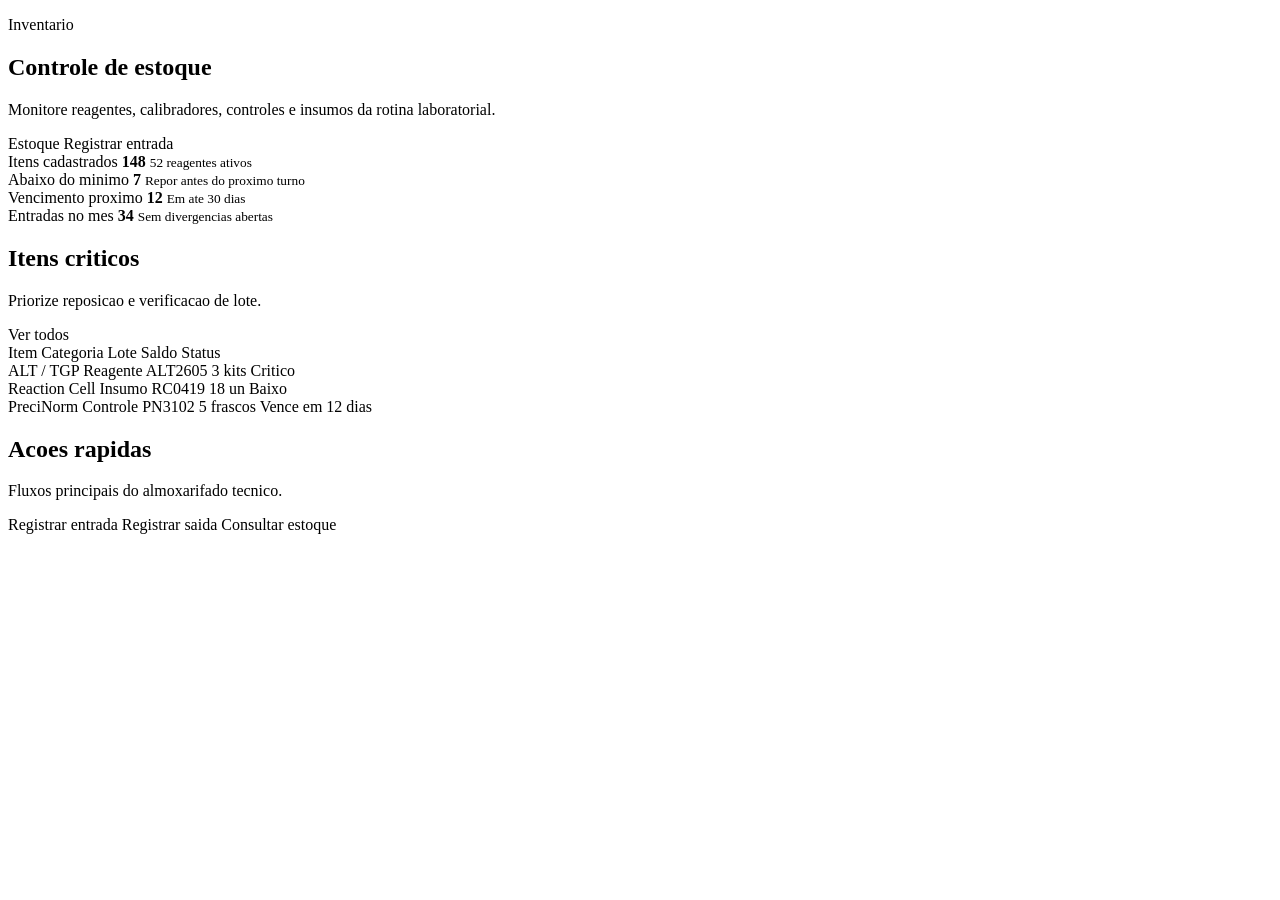
<file: src/main/resources/templates/inventory/index.html>
<!DOCTYPE html>
<html lang="pt-br" xmlns:th="http://www.thymeleaf.org"
      th:replace="~{layout/base :: layout(~{::content})}">

<th:block th:fragment="content">
    <section class="lims-page inventory-page">
        <div class="page-header">
            <div>
                <p class="page-kicker">Inventario</p>
                <h1>Controle de estoque</h1>
                <p>Monitore reagentes, calibradores, controles e insumos da rotina laboratorial.</p>
            </div>
            <div class="page-actions">
                <a class="btn btn-light btn-sm" th:href="@{/inventory/list}">
                    <i class="fas fa-list"></i>
                    Estoque
                </a>
                <a class="btn btn-primary btn-sm" th:href="@{/inventory/entry}">
                    <i class="fas fa-plus"></i>
                    Registrar entrada
                </a>
            </div>
        </div>

        <div class="metric-grid">
            <article class="metric-card metric-primary">
                <div class="metric-icon">
                    <i class="fas fa-flask"></i>
                </div>
                <div>
                    <span class="metric-label">Itens cadastrados</span>
                    <strong>148</strong>
                    <small>52 reagentes ativos</small>
                </div>
            </article>
            <article class="metric-card metric-warning">
                <div class="metric-icon">
                    <i class="fas fa-arrow-down"></i>
                </div>
                <div>
                    <span class="metric-label">Abaixo do minimo</span>
                    <strong>7</strong>
                    <small>Repor antes do proximo turno</small>
                </div>
            </article>
            <article class="metric-card metric-danger">
                <div class="metric-icon">
                    <i class="fas fa-calendar-times"></i>
                </div>
                <div>
                    <span class="metric-label">Vencimento proximo</span>
                    <strong>12</strong>
                    <small>Em ate 30 dias</small>
                </div>
            </article>
            <article class="metric-card metric-success">
                <div class="metric-icon">
                    <i class="fas fa-check-double"></i>
                </div>
                <div>
                    <span class="metric-label">Entradas no mes</span>
                    <strong>34</strong>
                    <small>Sem divergencias abertas</small>
                </div>
            </article>
        </div>

        <div class="dashboard-grid">
            <section class="dashboard-panel panel-wide">
                <div class="panel-heading">
                    <div>
                        <h2>Itens criticos</h2>
                        <p>Priorize reposicao e verificacao de lote.</p>
                    </div>
                    <a th:href="@{/inventory/list}">Ver todos</a>
                </div>

                <div class="inventory-table">
                    <div class="inventory-row inventory-head">
                        <span>Item</span>
                        <span>Categoria</span>
                        <span>Lote</span>
                        <span>Saldo</span>
                        <span>Status</span>
                    </div>
                    <div class="inventory-row">
                        <span>ALT / TGP</span>
                        <span>Reagente</span>
                        <span>ALT2605</span>
                        <span>3 kits</span>
                        <span class="status-pill danger">Critico</span>
                    </div>
                    <div class="inventory-row">
                        <span>Reaction Cell</span>
                        <span>Insumo</span>
                        <span>RC0419</span>
                        <span>18 un</span>
                        <span class="status-pill warning">Baixo</span>
                    </div>
                    <div class="inventory-row">
                        <span>PreciNorm</span>
                        <span>Controle</span>
                        <span>PN3102</span>
                        <span>5 frascos</span>
                        <span class="status-pill warning">Vence em 12 dias</span>
                    </div>
                </div>
            </section>

            <section class="dashboard-panel">
                <div class="panel-heading">
                    <div>
                        <h2>Acoes rapidas</h2>
                        <p>Fluxos principais do almoxarifado tecnico.</p>
                    </div>
                </div>
                <div class="quick-actions">
                    <a th:href="@{/inventory/entry}">
                        <i class="fas fa-arrow-circle-down"></i>
                        <span>Registrar entrada</span>
                    </a>
                    <a th:href="@{/inventory/exit}">
                        <i class="fas fa-arrow-circle-up"></i>
                        <span>Registrar saida</span>
                    </a>
                    <a th:href="@{/inventory/list}">
                        <i class="fas fa-search"></i>
                        <span>Consultar estoque</span>
                    </a>
                </div>
            </section>
        </div>
    </section>
</th:block>

</html>
</file>
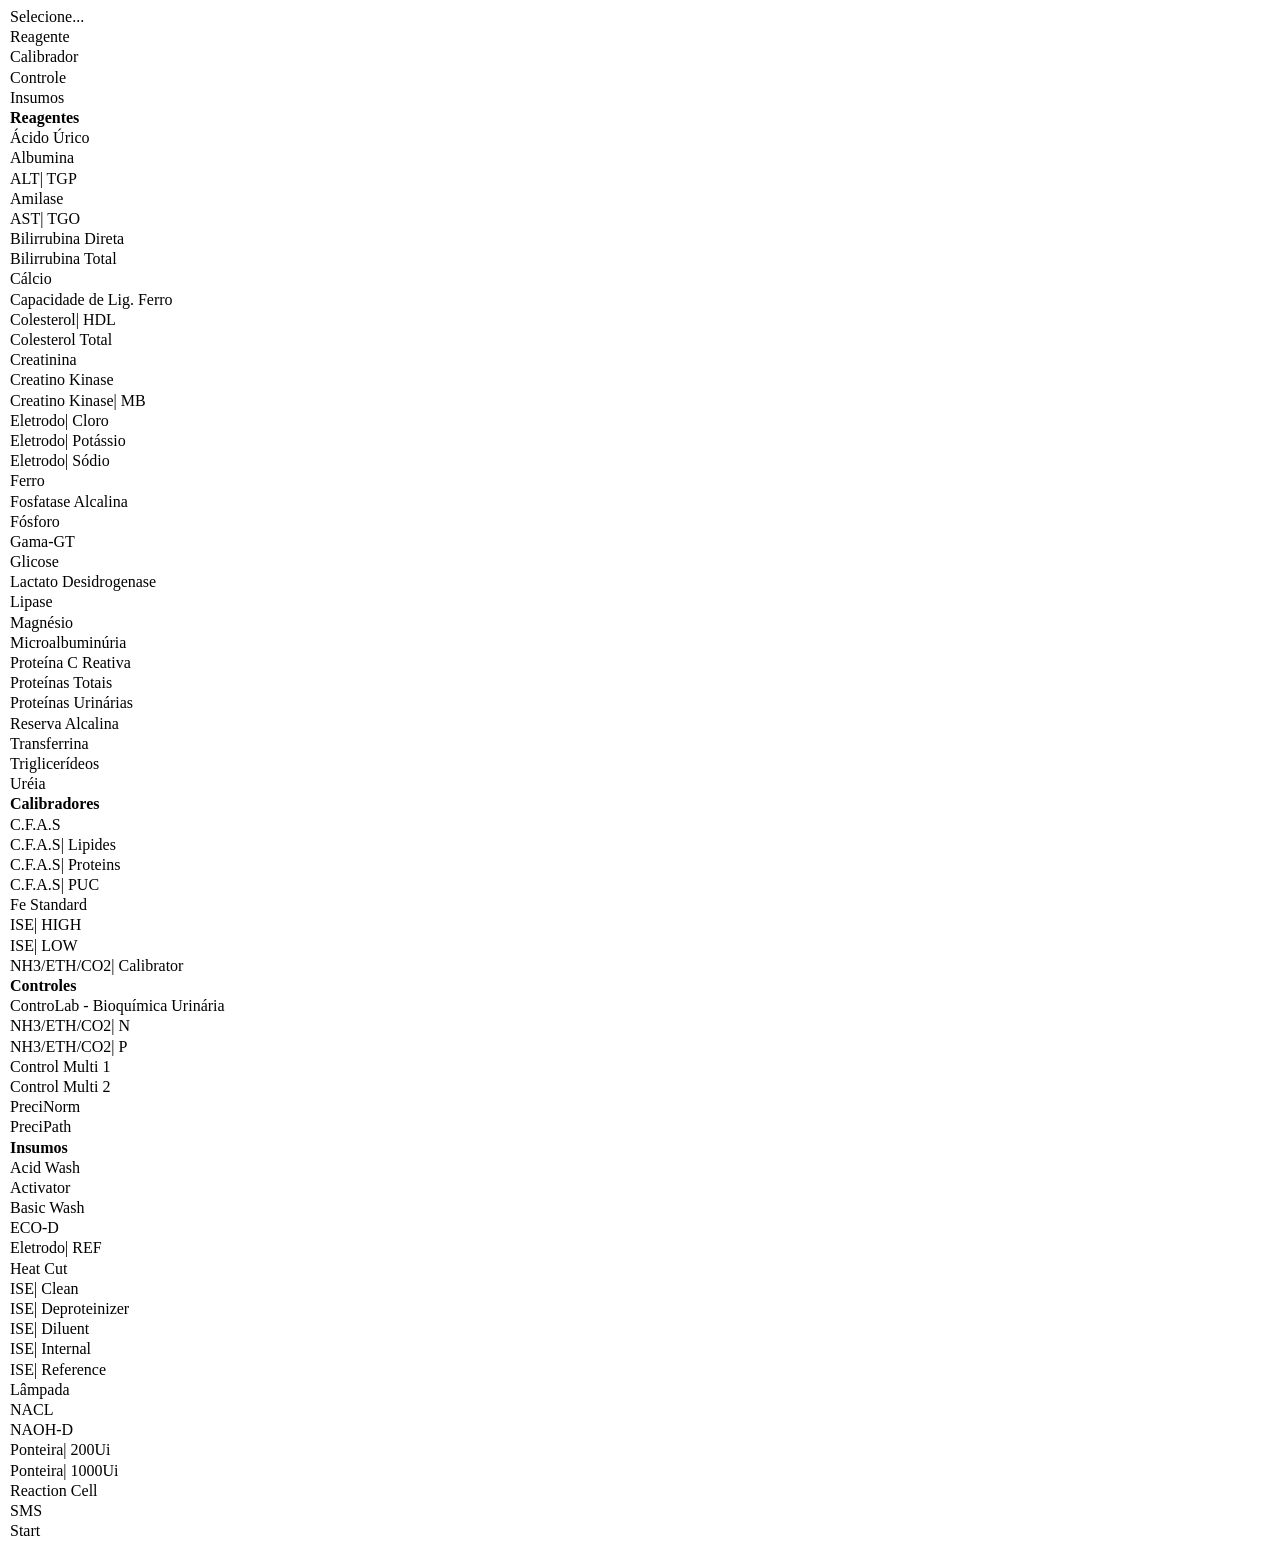
<file: src/main/resources/templates/fragments/options.html>
<!DOCTYPE html>
<html lang="en" xmlns:th="http://www.thymeleaf.org">
<body>
        <!-- Tipos -->
        <th:block th:fragment="typeOptions">
                <option value="">Selecione...</option>
                <option value="REAGENT">Reagente</option>
                <option value="CALIBRATOR">Calibrador</option>
                <option value="CONTROL">Controle</option>
                <option value="SUPPLY">Insumos</option>
        </th:block>

    <th:block th:fragment="itemOptions">

        <optgroup label="Reagentes">
                <option value="AUR|REAGENT">Ácido Úrico</option>
                <option value="ALB|REAGENT">Albumina</option>
                <option value="ALT|REAGENT">ALT| TGP</option>
                <option value="AMY|REAGENT">Amilase</option>
                <option value="AST|REAGENT">AST| TGO</option>
                <option value="BILD|REAGENT">Bilirrubina Direta</option>
                <option value="BILT|REAGENT">Bilirrubina Total</option>
                <option value="CA|REAGENT">Cálcio</option>
                <option value="UIBC|REAGENT">Capacidade de Lig. Ferro</option>
                <option value="HDL|REAGENT">Colesterol| HDL</option>
                <option value="CHOL|REAGENT">Colesterol Total</option>
                <option value="CRE|REAGENT">Creatinina</option>
                <option value="CPK|REAGENT">Creatino Kinase</option>
                <option value="CKMB|REAGENT">Creatino Kinase| MB</option>
                <option value="CL|REAGENT">Eletrodo| Cloro</option>
                <option value="K|REAGENT">Eletrodo| Potássio</option>
                <option value="NA|REAGENT">Eletrodo| Sódio</option>
                <option value="IRON|REAGENT">Ferro</option>
                <option value="ALP|REAGENT">Fosfatase Alcalina</option>
                <option value="PHOS|REAGENT">Fósforo</option>
                <option value="GGT|REAGENT">Gama-GT</option>
                <option value="GLUC|REAGENT">Glicose</option>
                <option value="LDH|REAGENT">Lactato Desidrogenase</option>
                <option value="LIP|REAGENT">Lipase</option>
                <option value="MG|REAGENT">Magnésio</option>
                <option value="ALBU|REAGENT">Microalbuminúria</option>
                <option value="CRP|REAGENT">Proteína C Reativa</option>
                <option value="TP|REAGENT">Proteínas Totais</option>
                <option value="TPU|REAGENT">Proteínas Urinárias</option>
                <option value="CO2|REAGENT">Reserva Alcalina</option>
                <option value="TRA|REAGENT">Transferrina</option>
                <option value="TRI|REAGENT">Triglicerídeos </option>
                <option value="URE|REAGENT">Uréia</option>
        </optgroup>

        <optgroup label="Calibradores">
                <option value="CFAS|CALIBRATOR">C.F.A.S</option>
                <option value="CLIP|CALIBRATOR">C.F.A.S| Lipides</option>
                <option value="CPRO|CALIBRATOR">C.F.A.S| Proteins</option>
                <option value="CPUC|CALIBRATOR">C.F.A.S| PUC</option>
                <option value="FESD|CALIBRATOR">Fe Standard</option>
                <option value="HIGH|CALIBRATOR">ISE| HIGH</option>
                <option value="LOW|CALIBRATOR">ISE| LOW</option>
                <option value="AMMC|CALIBRATOR">NH3/ETH/CO2| Calibrator</option>
        </optgroup>

        <optgroup label="Controles">
                <option value="CTLB|CALIBRATOR">ControLab - Bioquímica Urinária</option>
                <option value="AMMN|CALIBRATOR">NH3/ETH/CO2| N</option>
                <option value="AMMN|CALIBRATOR">NH3/ETH/CO2| P</option>
                <option value="PCC1|CONTROL">Control Multi 1</option>
                <option value="PCC2|CONTROL">Control Multi 2</option>
                <option value="PNO|CALIBRATOR">PreciNorm </option>
                <option value="PPH|CALIBRATOR">PreciPath </option>
        </optgroup>

        <optgroup label="Insumos">
                <option value="AWSH|SUPPLY">Acid Wash</option>
                <option value="ACTV|SUPPLY">Activator</option>
                <option value="ABSC|SUPPLY">Basic Wash</option>
                <option value="ECOD|SUPPLY">ECO-D</option>
                <option value="REF|SUPPLY">Eletrodo| REF</option>
                <option value="HEAT|SUPPLY">Heat Cut</option>
                <option value="ICLN|SUPPLY">ISE| Clean</option>
                <option value="IDPT|SUPPLY">ISE| Deproteinizer</option>
                <option value="IDIL|SUPPLY">ISE| Diluent </option>
                <option value="IINT|SUPPLY">ISE| Internal</option>
                <option value="IREF|SUPPLY">ISE| Reference </option>
                <option value="LAMP|SUPPLY">Lâmpada</option>
                <option value="NACL|SUPPLY">NACL</option>
                <option value="NAOH|SUPPLY">NAOH-D</option>
                <option value="P200|SUPPLY">Ponteira| 200Ui</option>
                <option value="PMIL|SUPPLY">Ponteira| 1000Ui</option>
                <option value="REC|SUPPLY">Reaction Cell</option>
                <option value="SMS|SUPPLY">SMS</option>
                <option value="STT|SUPPLY">Start</option>
            </optgroup>

        </th:block>
    </body>
</html>
</file>
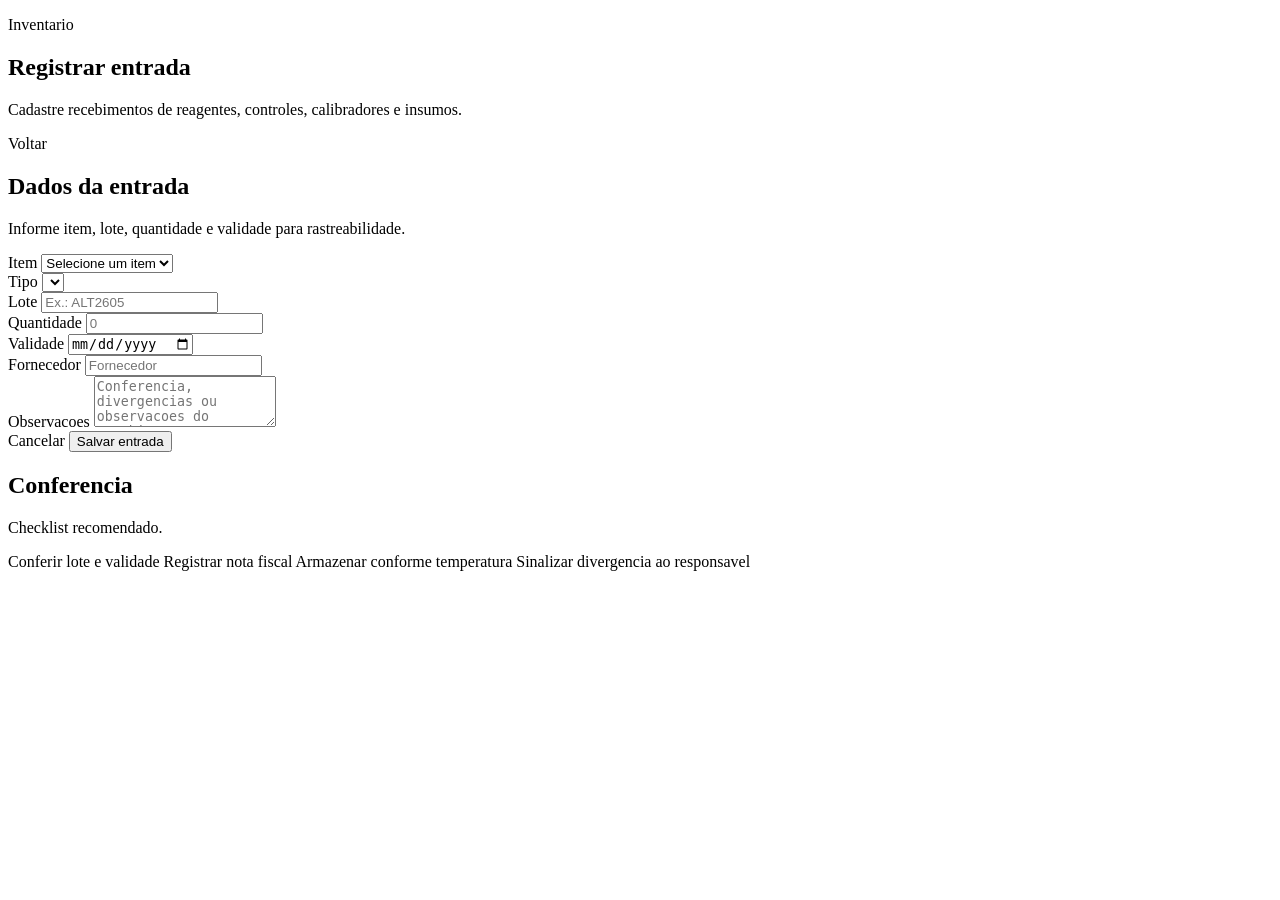
<file: src/main/resources/templates/inventory/entry.html>
<!DOCTYPE html>
<html lang="pt-br" xmlns:th="http://www.thymeleaf.org"
      th:replace="~{layout/base :: layout(~{::content})}">

<th:block th:fragment="content">
    <section class="lims-page inventory-page">
        <div class="page-header">
            <div>
                <p class="page-kicker">Inventario</p>
                <h1>Registrar entrada</h1>
                <p>Cadastre recebimentos de reagentes, controles, calibradores e insumos.</p>
            </div>
            <div class="page-actions">
                <a class="btn btn-light btn-sm" th:href="@{/inventory/index}">
                    <i class="fas fa-arrow-left"></i>
                    Voltar
                </a>
            </div>
        </div>

        <div class="dashboard-grid">
            <section class="dashboard-panel panel-wide">
                <div class="panel-heading">
                    <div>
                        <h2>Dados da entrada</h2>
                        <p>Informe item, lote, quantidade e validade para rastreabilidade.</p>
                    </div>
                </div>

                <form class="lims-form" method="post" th:action="@{/inventory/entry}">
                    <div class="form-grid">
                        <div class="form-group">
                            <label for="item">Item</label>
                            <select id="item" name="item" class="form-control">
                                <option value="" disabled selected>Selecione um item</option>
                                <th:block th:replace="~{fragments/options :: itemOptions}"></th:block>
                            </select>
                        </div>
                        <div class="form-group">
                            <label for="type">Tipo</label>
                            <select id="type" name="type" class="form-control">
                                <th:block th:replace="~{fragments/options :: typeOptions}"></th:block>
                            </select>
                        </div>
                        <div class="form-group">
                            <label for="lot">Lote</label>
                            <input id="lot" name="lot" class="form-control" type="text" placeholder="Ex.: ALT2605">
                        </div>
                        <div class="form-group">
                            <label for="quantity">Quantidade</label>
                            <input id="quantity" name="quantity" class="form-control" type="number" min="1" placeholder="0">
                        </div>
                        <div class="form-group">
                            <label for="expirationDate">Validade</label>
                            <input id="expirationDate" name="expirationDate" class="form-control" type="date">
                        </div>
                        <div class="form-group">
                            <label for="supplier">Fornecedor</label>
                            <input id="supplier" name="supplier" class="form-control" type="text" placeholder="Fornecedor">
                        </div>
                    </div>

                    <div class="form-group">
                        <label for="notes">Observacoes</label>
                        <textarea id="notes" name="notes" class="form-control" rows="3" placeholder="Conferencia, divergencias ou observacoes do recebimento"></textarea>
                    </div>

                    <div class="form-actions">
                        <a class="btn btn-light" th:href="@{/inventory/index}">Cancelar</a>
                        <button class="btn btn-primary" type="submit">
                            <i class="fas fa-save"></i>
                            Salvar entrada
                        </button>
                    </div>
                </form>
            </section>

            <aside class="dashboard-panel">
                <div class="panel-heading">
                    <div>
                        <h2>Conferencia</h2>
                        <p>Checklist recomendado.</p>
                    </div>
                </div>
                <div class="check-list">
                    <span><i class="fas fa-check"></i> Conferir lote e validade</span>
                    <span><i class="fas fa-check"></i> Registrar nota fiscal</span>
                    <span><i class="fas fa-check"></i> Armazenar conforme temperatura</span>
                    <span><i class="fas fa-check"></i> Sinalizar divergencia ao responsavel</span>
                </div>
            </aside>
        </div>
    </section>
</th:block>

</html>
</file>
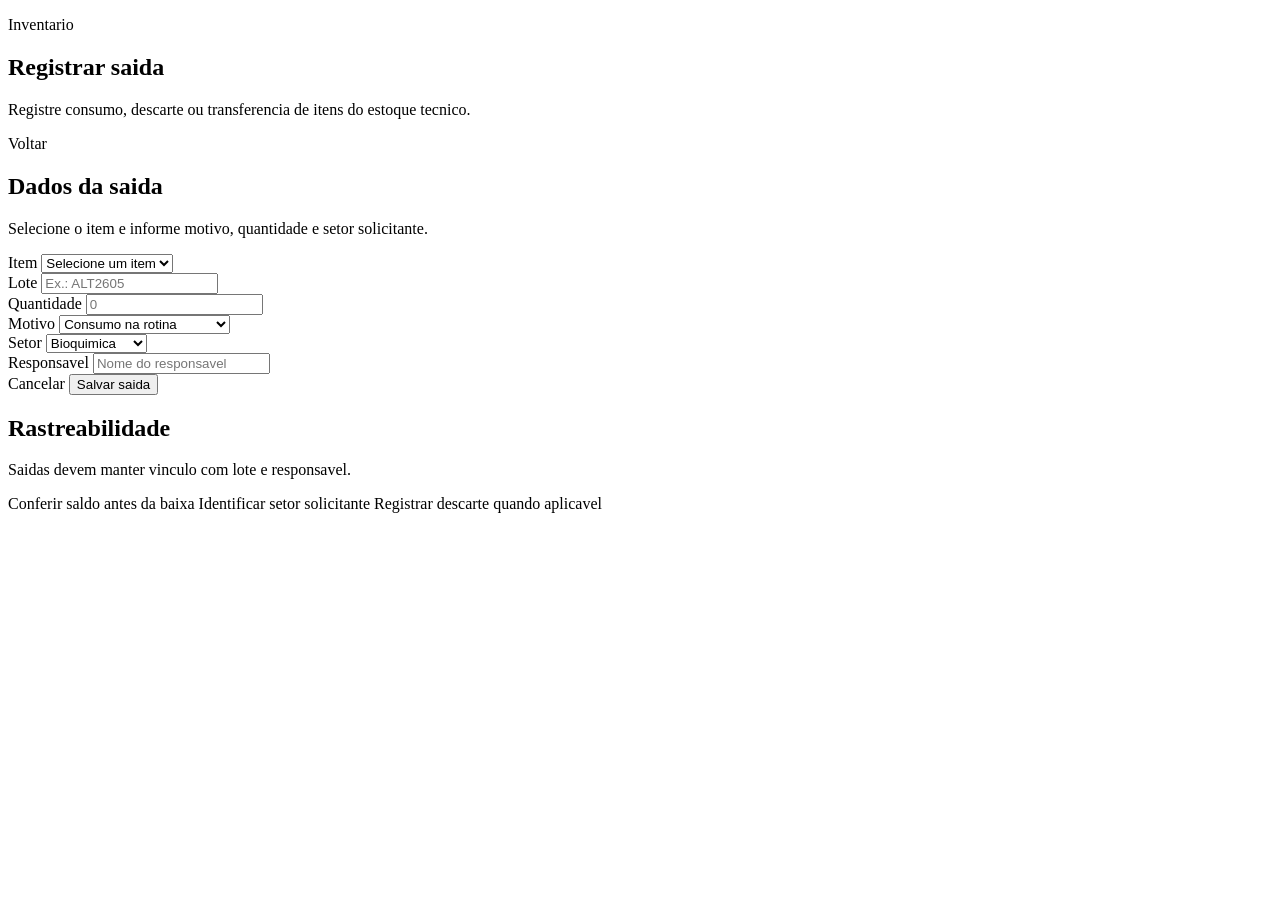
<file: src/main/resources/templates/inventory/exit.html>
<!DOCTYPE html>
<html lang="pt-br" xmlns:th="http://www.thymeleaf.org"
      th:replace="~{layout/base :: layout(~{::content})}">

<th:block th:fragment="content">
    <section class="lims-page inventory-page">
        <div class="page-header">
            <div>
                <p class="page-kicker">Inventario</p>
                <h1>Registrar saida</h1>
                <p>Registre consumo, descarte ou transferencia de itens do estoque tecnico.</p>
            </div>
            <div class="page-actions">
                <a class="btn btn-light btn-sm" th:href="@{/inventory/index}">
                    <i class="fas fa-arrow-left"></i>
                    Voltar
                </a>
            </div>
        </div>

        <div class="dashboard-grid">
            <section class="dashboard-panel panel-wide">
                <div class="panel-heading">
                    <div>
                        <h2>Dados da saida</h2>
                        <p>Selecione o item e informe motivo, quantidade e setor solicitante.</p>
                    </div>
                </div>

                <form class="lims-form" method="post" th:action="@{/inventory/exit}">
                    <div class="form-grid">
                        <div class="form-group">
                            <label for="item">Item</label>
                            <select id="item" name="item" class="form-control">
                                <option value="" disabled selected>Selecione um item</option>
                                <th:block th:replace="~{fragments/options :: itemOptions}"></th:block>
                            </select>
                        </div>
                        <div class="form-group">
                            <label for="lot">Lote</label>
                            <input id="lot" name="lot" class="form-control" type="text" placeholder="Ex.: ALT2605">
                        </div>
                        <div class="form-group">
                            <label for="quantity">Quantidade</label>
                            <input id="quantity" name="quantity" class="form-control" type="number" min="1" placeholder="0">
                        </div>
                        <div class="form-group">
                            <label for="reason">Motivo</label>
                            <select id="reason" name="reason" class="form-control">
                                <option>Consumo na rotina</option>
                                <option>Controle de qualidade</option>
                                <option>Descarte por vencimento</option>
                                <option>Transferencia</option>
                            </select>
                        </div>
                        <div class="form-group">
                            <label for="sector">Setor</label>
                            <select id="sector" name="sector" class="form-control">
                                <option>Bioquimica</option>
                                <option>Hematologia</option>
                                <option>Imunologia</option>
                                <option>Microbiologia</option>
                            </select>
                        </div>
                        <div class="form-group">
                            <label for="responsible">Responsavel</label>
                            <input id="responsible" name="responsible" class="form-control" type="text" placeholder="Nome do responsavel">
                        </div>
                    </div>

                    <div class="form-actions">
                        <a class="btn btn-light" th:href="@{/inventory/index}">Cancelar</a>
                        <button class="btn btn-primary" type="submit">
                            <i class="fas fa-save"></i>
                            Salvar saida
                        </button>
                    </div>
                </form>
            </section>

            <aside class="dashboard-panel">
                <div class="panel-heading">
                    <div>
                        <h2>Rastreabilidade</h2>
                        <p>Saidas devem manter vinculo com lote e responsavel.</p>
                    </div>
                </div>
                <div class="check-list">
                    <span><i class="fas fa-check"></i> Conferir saldo antes da baixa</span>
                    <span><i class="fas fa-check"></i> Identificar setor solicitante</span>
                    <span><i class="fas fa-check"></i> Registrar descarte quando aplicavel</span>
                </div>
            </aside>
        </div>
    </section>
</th:block>

</html>
</file>
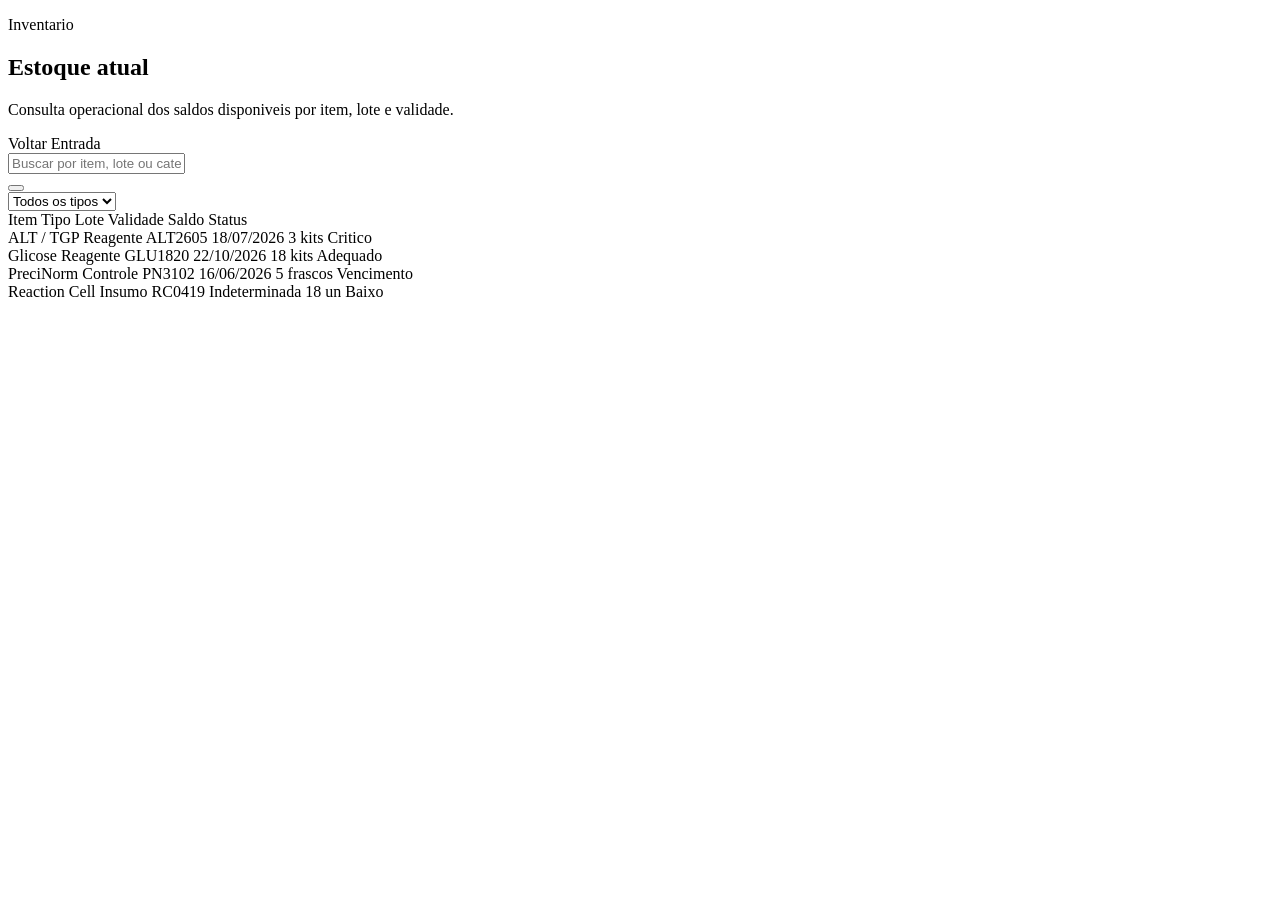
<file: src/main/resources/templates/inventory/list.html>
<!DOCTYPE html>
<html lang="pt-br" xmlns:th="http://www.thymeleaf.org"
      th:replace="~{layout/base :: layout(~{::content})}">

<th:block th:fragment="content">
    <section class="lims-page inventory-page">
        <div class="page-header">
            <div>
                <p class="page-kicker">Inventario</p>
                <h1>Estoque atual</h1>
                <p>Consulta operacional dos saldos disponiveis por item, lote e validade.</p>
            </div>
            <div class="page-actions">
                <a class="btn btn-light btn-sm" th:href="@{/inventory/index}">
                    <i class="fas fa-arrow-left"></i>
                    Voltar
                </a>
                <a class="btn btn-primary btn-sm" th:href="@{/inventory/entry}">
                    <i class="fas fa-plus"></i>
                    Entrada
                </a>
            </div>
        </div>

        <section class="dashboard-panel">
            <div class="inventory-toolbar">
                <div class="input-group">
                    <input class="form-control" type="text" placeholder="Buscar por item, lote ou categoria">
                    <div class="input-group-append">
                        <button class="btn btn-primary" type="button">
                            <i class="fas fa-search"></i>
                        </button>
                    </div>
                </div>
                <select class="form-control">
                    <option>Todos os tipos</option>
                    <option>Reagentes</option>
                    <option>Calibradores</option>
                    <option>Controles</option>
                    <option>Insumos</option>
                </select>
            </div>

            <div class="inventory-table full">
                <div class="inventory-row inventory-head">
                    <span>Item</span>
                    <span>Tipo</span>
                    <span>Lote</span>
                    <span>Validade</span>
                    <span>Saldo</span>
                    <span>Status</span>
                </div>
                <div class="inventory-row">
                    <span>ALT / TGP</span>
                    <span>Reagente</span>
                    <span>ALT2605</span>
                    <span>18/07/2026</span>
                    <span>3 kits</span>
                    <span class="status-pill danger">Critico</span>
                </div>
                <div class="inventory-row">
                    <span>Glicose</span>
                    <span>Reagente</span>
                    <span>GLU1820</span>
                    <span>22/10/2026</span>
                    <span>18 kits</span>
                    <span class="status-pill success">Adequado</span>
                </div>
                <div class="inventory-row">
                    <span>PreciNorm</span>
                    <span>Controle</span>
                    <span>PN3102</span>
                    <span>16/06/2026</span>
                    <span>5 frascos</span>
                    <span class="status-pill warning">Vencimento</span>
                </div>
                <div class="inventory-row">
                    <span>Reaction Cell</span>
                    <span>Insumo</span>
                    <span>RC0419</span>
                    <span>Indeterminada</span>
                    <span>18 un</span>
                    <span class="status-pill warning">Baixo</span>
                </div>
            </div>
        </section>
    </section>
</th:block>

</html>
</file>
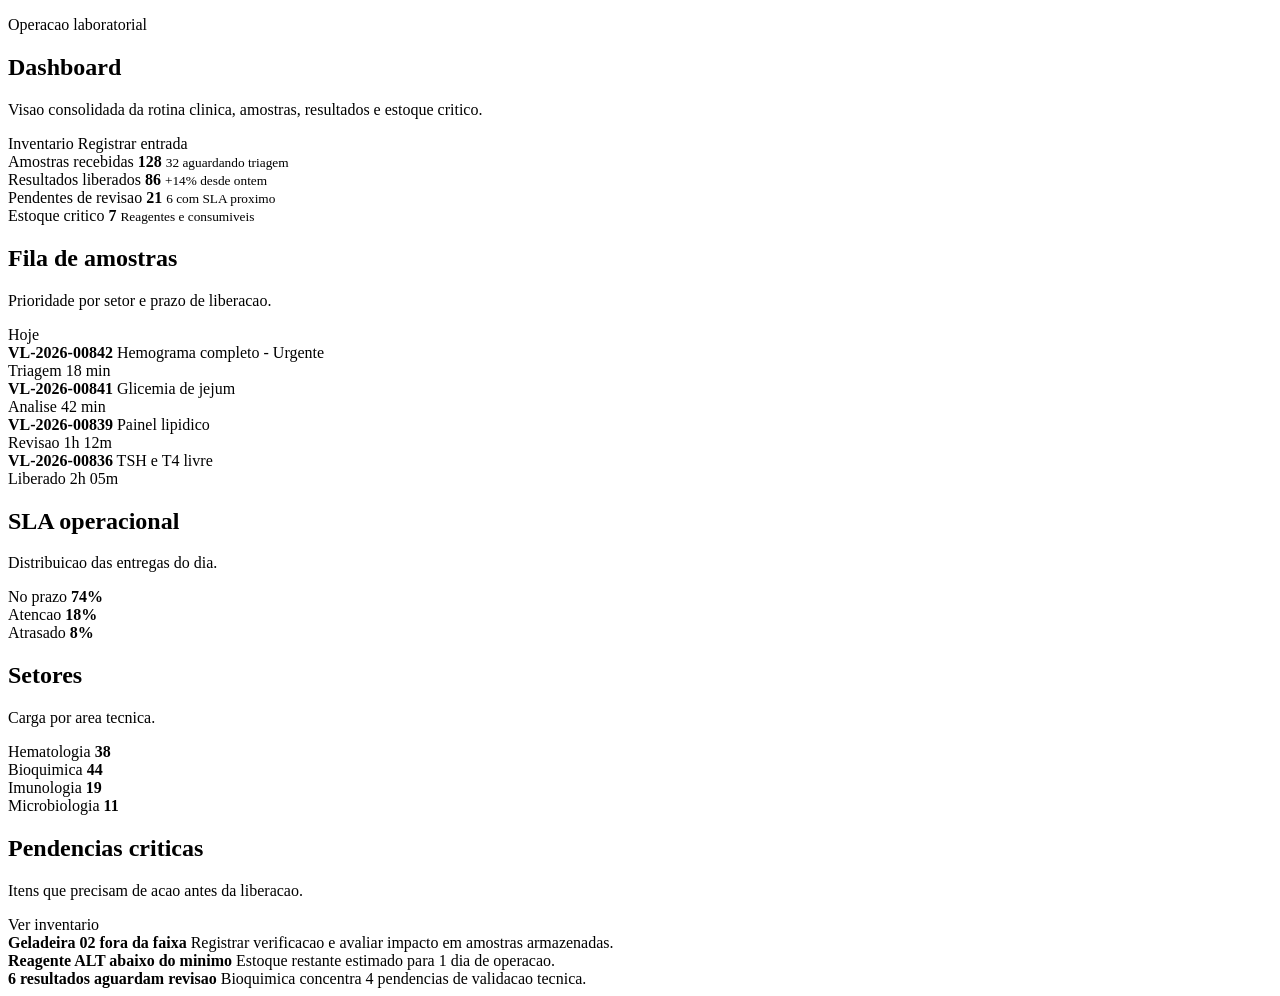
<file: src/main/resources/templates/pages/dashboard.html>
<!DOCTYPE html>
<html xmlns:th="http://www.thymeleaf.org"
      th:replace="~{layout/base :: layout(~{::section})}">
<section>
    <div class="lims-dashboard">
        <div class="dashboard-header">
            <div>
                <p class="dashboard-kicker">Operacao laboratorial</p>
                <h1>Dashboard</h1>
                <p class="dashboard-subtitle">Visao consolidada da rotina clinica, amostras, resultados e estoque critico.</p>
            </div>
            <div class="dashboard-actions">
                <a class="btn btn-light btn-sm" th:href="@{/inventory/index}">
                    <i class="fas fa-boxes"></i>
                    Inventario
                </a>
                <a class="btn btn-primary btn-sm" th:href="@{/inventory/entry}">
                    <i class="fas fa-plus"></i>
                    Registrar entrada
                </a>
            </div>
        </div>

        <div class="metric-grid">
            <article class="metric-card metric-primary">
                <div class="metric-icon">
                    <i class="fas fa-vial"></i>
                </div>
                <div>
                    <span class="metric-label">Amostras recebidas</span>
                    <strong>128</strong>
                    <small>32 aguardando triagem</small>
                </div>
            </article>

            <article class="metric-card metric-success">
                <div class="metric-icon">
                    <i class="fas fa-check-circle"></i>
                </div>
                <div>
                    <span class="metric-label">Resultados liberados</span>
                    <strong>86</strong>
                    <small>+14% desde ontem</small>
                </div>
            </article>

            <article class="metric-card metric-warning">
                <div class="metric-icon">
                    <i class="fas fa-hourglass-half"></i>
                </div>
                <div>
                    <span class="metric-label">Pendentes de revisao</span>
                    <strong>21</strong>
                    <small>6 com SLA proximo</small>
                </div>
            </article>

            <article class="metric-card metric-danger">
                <div class="metric-icon">
                    <i class="fas fa-exclamation-triangle"></i>
                </div>
                <div>
                    <span class="metric-label">Estoque critico</span>
                    <strong>7</strong>
                    <small>Reagentes e consumiveis</small>
                </div>
            </article>
        </div>

        <div class="dashboard-grid">
            <section class="dashboard-panel panel-wide">
                <div class="panel-heading">
                    <div>
                        <h2>Fila de amostras</h2>
                        <p>Prioridade por setor e prazo de liberacao.</p>
                    </div>
                    <span class="panel-badge">Hoje</span>
                </div>

                <div class="sample-list">
                    <div class="sample-row urgent">
                        <div>
                            <strong>VL-2026-00842</strong>
                            <span>Hemograma completo - Urgente</span>
                        </div>
                        <span class="status-pill danger">Triagem</span>
                        <span class="row-time">18 min</span>
                    </div>
                    <div class="sample-row">
                        <div>
                            <strong>VL-2026-00841</strong>
                            <span>Glicemia de jejum</span>
                        </div>
                        <span class="status-pill info">Analise</span>
                        <span class="row-time">42 min</span>
                    </div>
                    <div class="sample-row">
                        <div>
                            <strong>VL-2026-00839</strong>
                            <span>Painel lipidico</span>
                        </div>
                        <span class="status-pill warning">Revisao</span>
                        <span class="row-time">1h 12m</span>
                    </div>
                    <div class="sample-row">
                        <div>
                            <strong>VL-2026-00836</strong>
                            <span>TSH e T4 livre</span>
                        </div>
                        <span class="status-pill success">Liberado</span>
                        <span class="row-time">2h 05m</span>
                    </div>
                </div>
            </section>

            <section class="dashboard-panel">
                <div class="panel-heading">
                    <div>
                        <h2>SLA operacional</h2>
                        <p>Distribuicao das entregas do dia.</p>
                    </div>
                </div>

                <div class="sla-stack">
                    <div class="sla-item">
                        <div class="sla-label">
                            <span>No prazo</span>
                            <strong>74%</strong>
                        </div>
                        <div class="progress slim">
                            <div class="progress-bar bg-success" style="width: 74%"></div>
                        </div>
                    </div>
                    <div class="sla-item">
                        <div class="sla-label">
                            <span>Atencao</span>
                            <strong>18%</strong>
                        </div>
                        <div class="progress slim">
                            <div class="progress-bar bg-warning" style="width: 18%"></div>
                        </div>
                    </div>
                    <div class="sla-item">
                        <div class="sla-label">
                            <span>Atrasado</span>
                            <strong>8%</strong>
                        </div>
                        <div class="progress slim">
                            <div class="progress-bar bg-danger" style="width: 8%"></div>
                        </div>
                    </div>
                </div>
            </section>

            <section class="dashboard-panel">
                <div class="panel-heading">
                    <div>
                        <h2>Setores</h2>
                        <p>Carga por area tecnica.</p>
                    </div>
                </div>

                <div class="sector-list">
                    <div class="sector-item">
                        <span>Hematologia</span>
                        <strong>38</strong>
                    </div>
                    <div class="sector-item">
                        <span>Bioquimica</span>
                        <strong>44</strong>
                    </div>
                    <div class="sector-item">
                        <span>Imunologia</span>
                        <strong>19</strong>
                    </div>
                    <div class="sector-item">
                        <span>Microbiologia</span>
                        <strong>11</strong>
                    </div>
                </div>
            </section>

            <section class="dashboard-panel panel-wide">
                <div class="panel-heading">
                    <div>
                        <h2>Pendencias criticas</h2>
                        <p>Itens que precisam de acao antes da liberacao.</p>
                    </div>
                    <a th:href="@{/inventory/index}">Ver inventario</a>
                </div>

                <div class="task-grid">
                    <article class="task-card">
                        <i class="fas fa-temperature-low"></i>
                        <div>
                            <strong>Geladeira 02 fora da faixa</strong>
                            <span>Registrar verificacao e avaliar impacto em amostras armazenadas.</span>
                        </div>
                    </article>
                    <article class="task-card">
                        <i class="fas fa-flask"></i>
                        <div>
                            <strong>Reagente ALT abaixo do minimo</strong>
                            <span>Estoque restante estimado para 1 dia de operacao.</span>
                        </div>
                    </article>
                    <article class="task-card">
                        <i class="fas fa-user-check"></i>
                        <div>
                            <strong>6 resultados aguardam revisao</strong>
                            <span>Bioquimica concentra 4 pendencias de validacao tecnica.</span>
                        </div>
                    </article>
                </div>
            </section>
        </div>
    </div>
</section>
</file>
